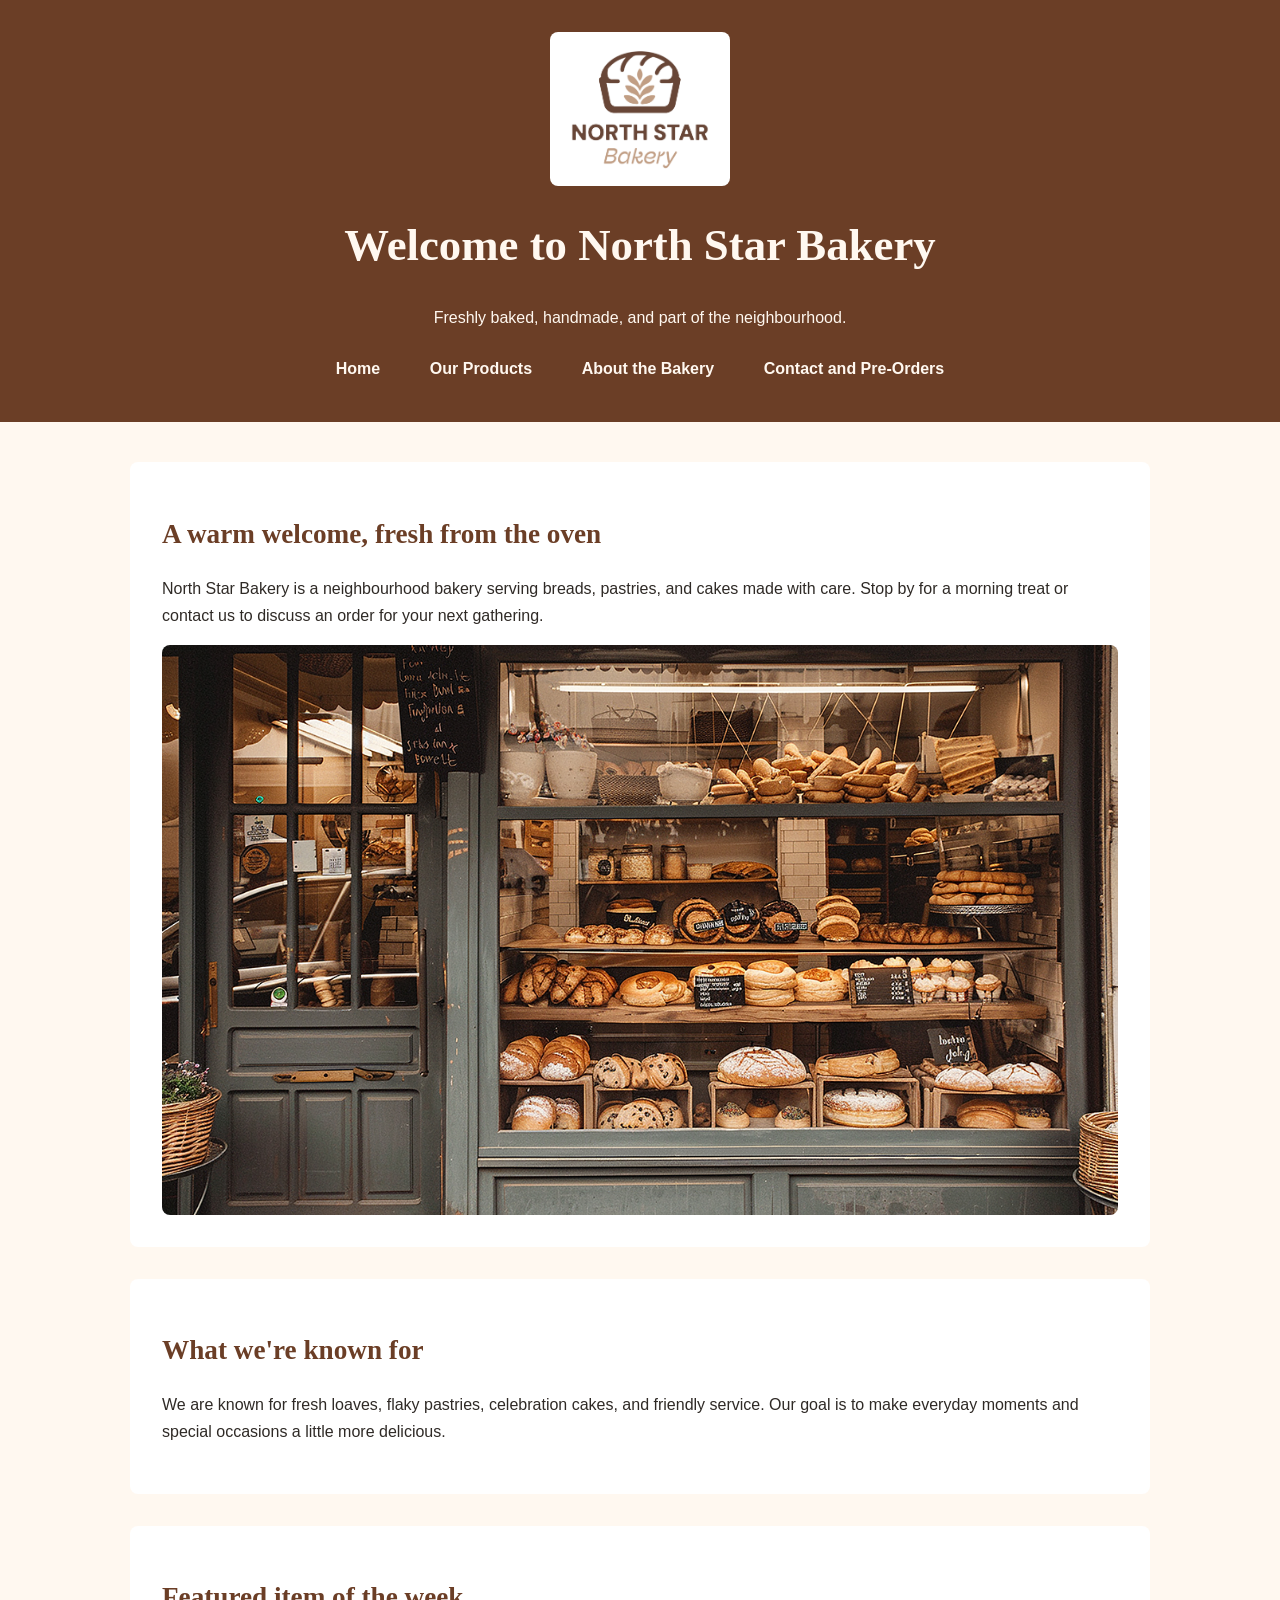
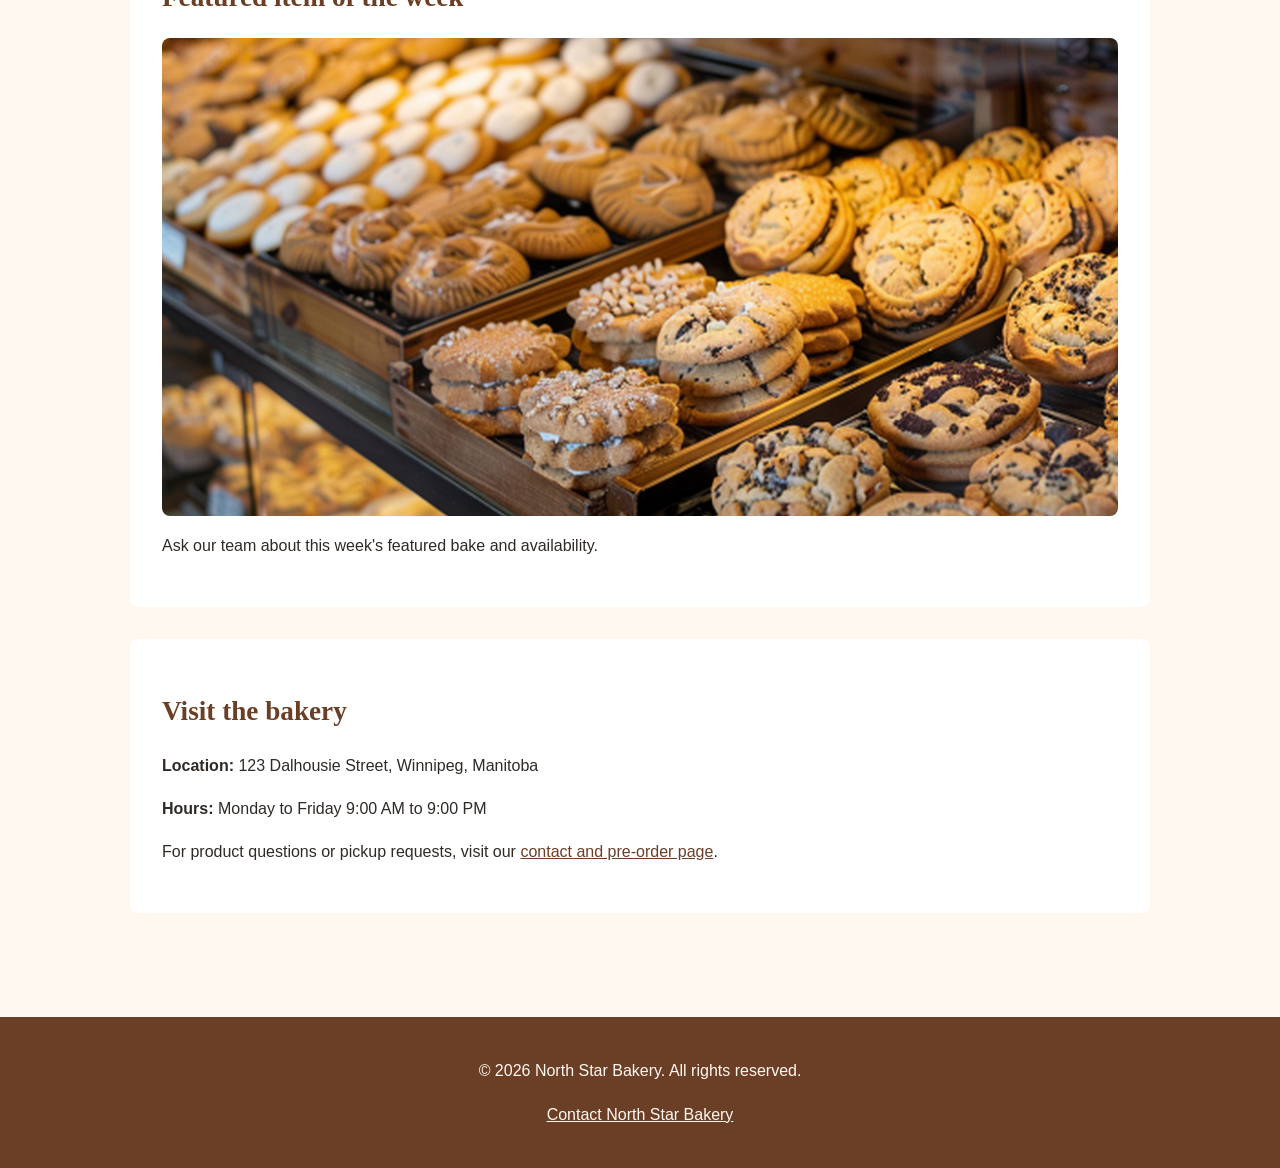
<file: index.html>
<!DOCTYPE html>
<html lang="en">
<head>
    <meta charset="UTF-8">
    <meta name="viewport" content="width=device-width, initial-scale=1.0">
    <title>North Star Bakery | Home</title>
    <link rel="stylesheet" href="style.css">
</head>
<body>
    <header>
        <img src="media/bakery-logo_c.png" alt="North Star Bakery logo">
        <h1>Welcome to North Star Bakery</h1>
        <p>Freshly baked, handmade, and part of the neighbourhood.</p>
        <nav aria-label="Main navigation">
            <ul>
                <li><a href="index.html">Home</a></li>
                <li><a href="products.html">Our Products</a></li>
                <li><a href="about.html">About the Bakery</a></li>
                <li><a href="contact.html">Contact and Pre-Orders</a></li>
            </ul>
        </nav>
    </header>
 
    <main>
        <section>
            <h2>A warm welcome, fresh from the oven</h2>
            <p>North Star Bakery is a neighbourhood bakery serving breads, pastries, and cakes made with care. Stop by for a morning treat or contact us to discuss an order for your next gathering.</p>
            <img src="media/bakery-storefront_c.png" alt="Front entrance and storefront of North Star Bakery">
        </section>
 
        <section>
            <h2>What we're known for</h2>
            <p>We are known for fresh loaves, flaky pastries, celebration cakes, and friendly service. Our goal is to make everyday moments and special occasions a little more delicious.</p>
        </section>
 
        <section>
            <h2>Featured item of the week</h2>
            <picture>
                <source media="(min-width: 700px)" srcset="media/bakery-feature-large_c.png">
                <source media="(max-width: 699px)" srcset="media/bakery-feature-small_c.png">
                <img src="media/bakery-feature-small_c.png" alt="This week's featured freshly baked bakery item">
            </picture>
            <p>Ask our team about this week's featured bake and availability.</p>
        </section>
 
        <section>
            <h2>Visit the bakery</h2>
            <p><strong>Location:</strong> 123 Dalhousie Street, Winnipeg, Manitoba</p>
            <p><strong>Hours:</strong> Monday to Friday 9:00 AM to 9:00 PM</p>
            <p>For product questions or pickup requests, visit our <a href="contact.html">contact and pre-order page</a>.</p>
        </section>
    </main>
 
    <footer>
        <p>&copy; 2026 North Star Bakery. All rights reserved.</p>
        <p><a href="contact.html">Contact North Star Bakery</a></p>
    </footer>
</body>
</html>
</file>
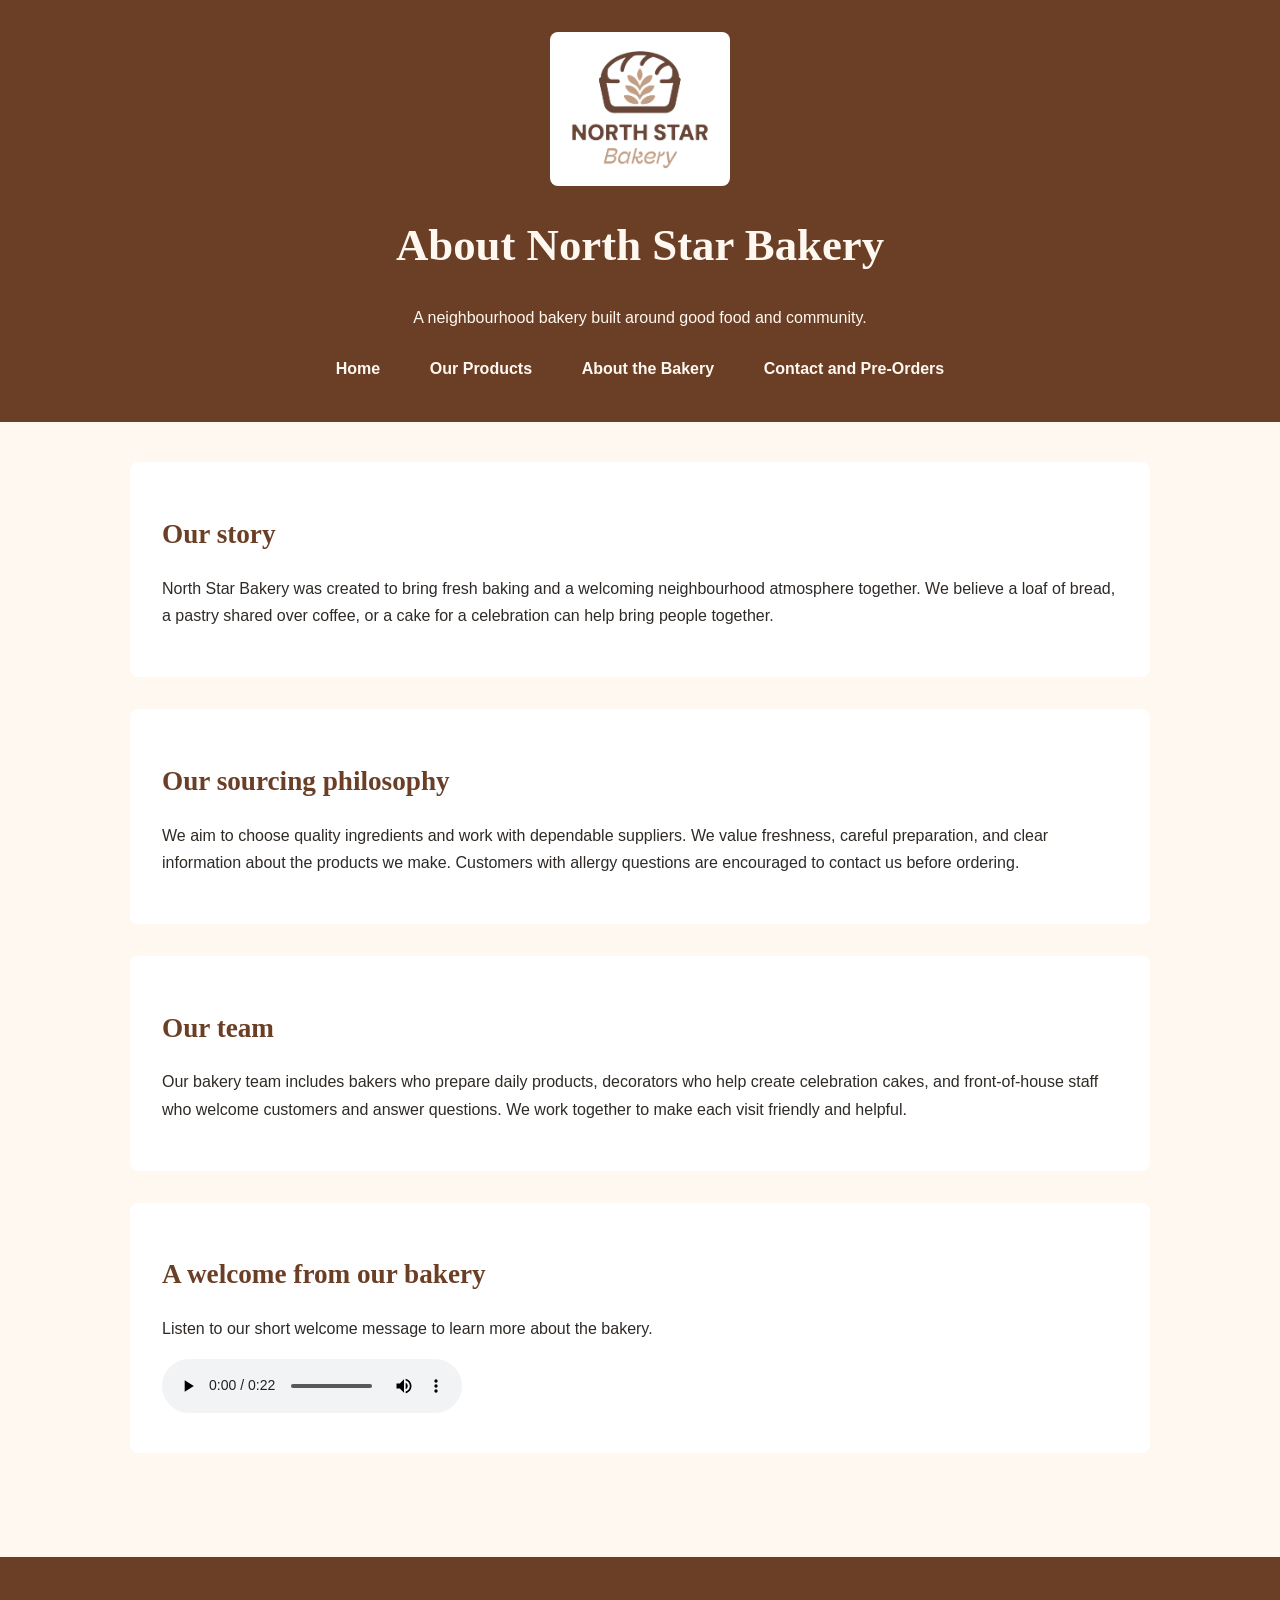
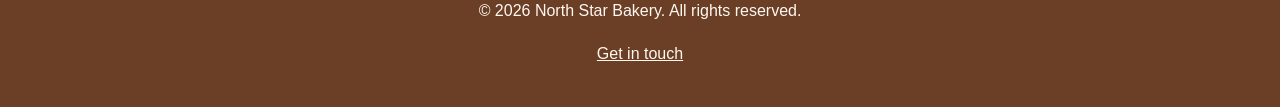
<file: about.html>
<!DOCTYPE html>
<html lang="en">
<head>
    <meta charset="UTF-8">
    <meta name="viewport" content="width=device-width, initial-scale=1.0">
    <title>North Star Bakery | About</title>
    <link rel="stylesheet" href="style.css">
</head>
<body>
    <header>
        <img src="media/bakery-logo_c.png"
     alt="North Star Bakery logo">
        <h1>About North Star Bakery</h1>
        <p>A neighbourhood bakery built around good food and community.</p>
        <nav aria-label="Main navigation">
            <ul>
                <li><a href="index.html">Home</a></li>
                <li><a href="products.html">Our Products</a></li>
                <li><a href="about.html">About the Bakery</a></li>
                <li><a href="contact.html">Contact and Pre-Orders</a></li>
            </ul>
        </nav>
    </header>
 
    <main>
        <section>
            <h2>Our story</h2>
            <p>North Star Bakery was created to bring fresh baking and a welcoming neighbourhood atmosphere together. We believe a loaf of bread, a pastry shared over coffee, or a cake for a celebration can help bring people together.</p>
        </section>
 
        <section>
            <h2>Our sourcing philosophy</h2>
            <p>We aim to choose quality ingredients and work with dependable suppliers. We value freshness, careful preparation, and clear information about the products we make. Customers with allergy questions are encouraged to contact us before ordering.</p>
        </section>
 
        <section>
            <h2>Our team</h2>
            <p>Our bakery team includes bakers who prepare daily products, decorators who help create celebration cakes, and front-of-house staff who welcome customers and answer questions. We work together to make each visit friendly and helpful.</p>
        </section>
 
        <section>
            <h2>A welcome from our bakery</h2>
            <p>Listen to our short welcome message to learn more about the bakery.</p>
            <audio controls>
                <source src="media/bakery-welcome-mixed_c.mp3" type="audio/mpeg">
                Your browser does not support the audio element. Please contact North Star Bakery for information about our bakery.
            </audio>
        </section>
    </main>
 
    <footer>
        <p>&copy; 2026 North Star Bakery. All rights reserved.</p>
        <p><a href="contact.html">Get in touch</a></p>
    </footer>
</body>
</html>
</file>
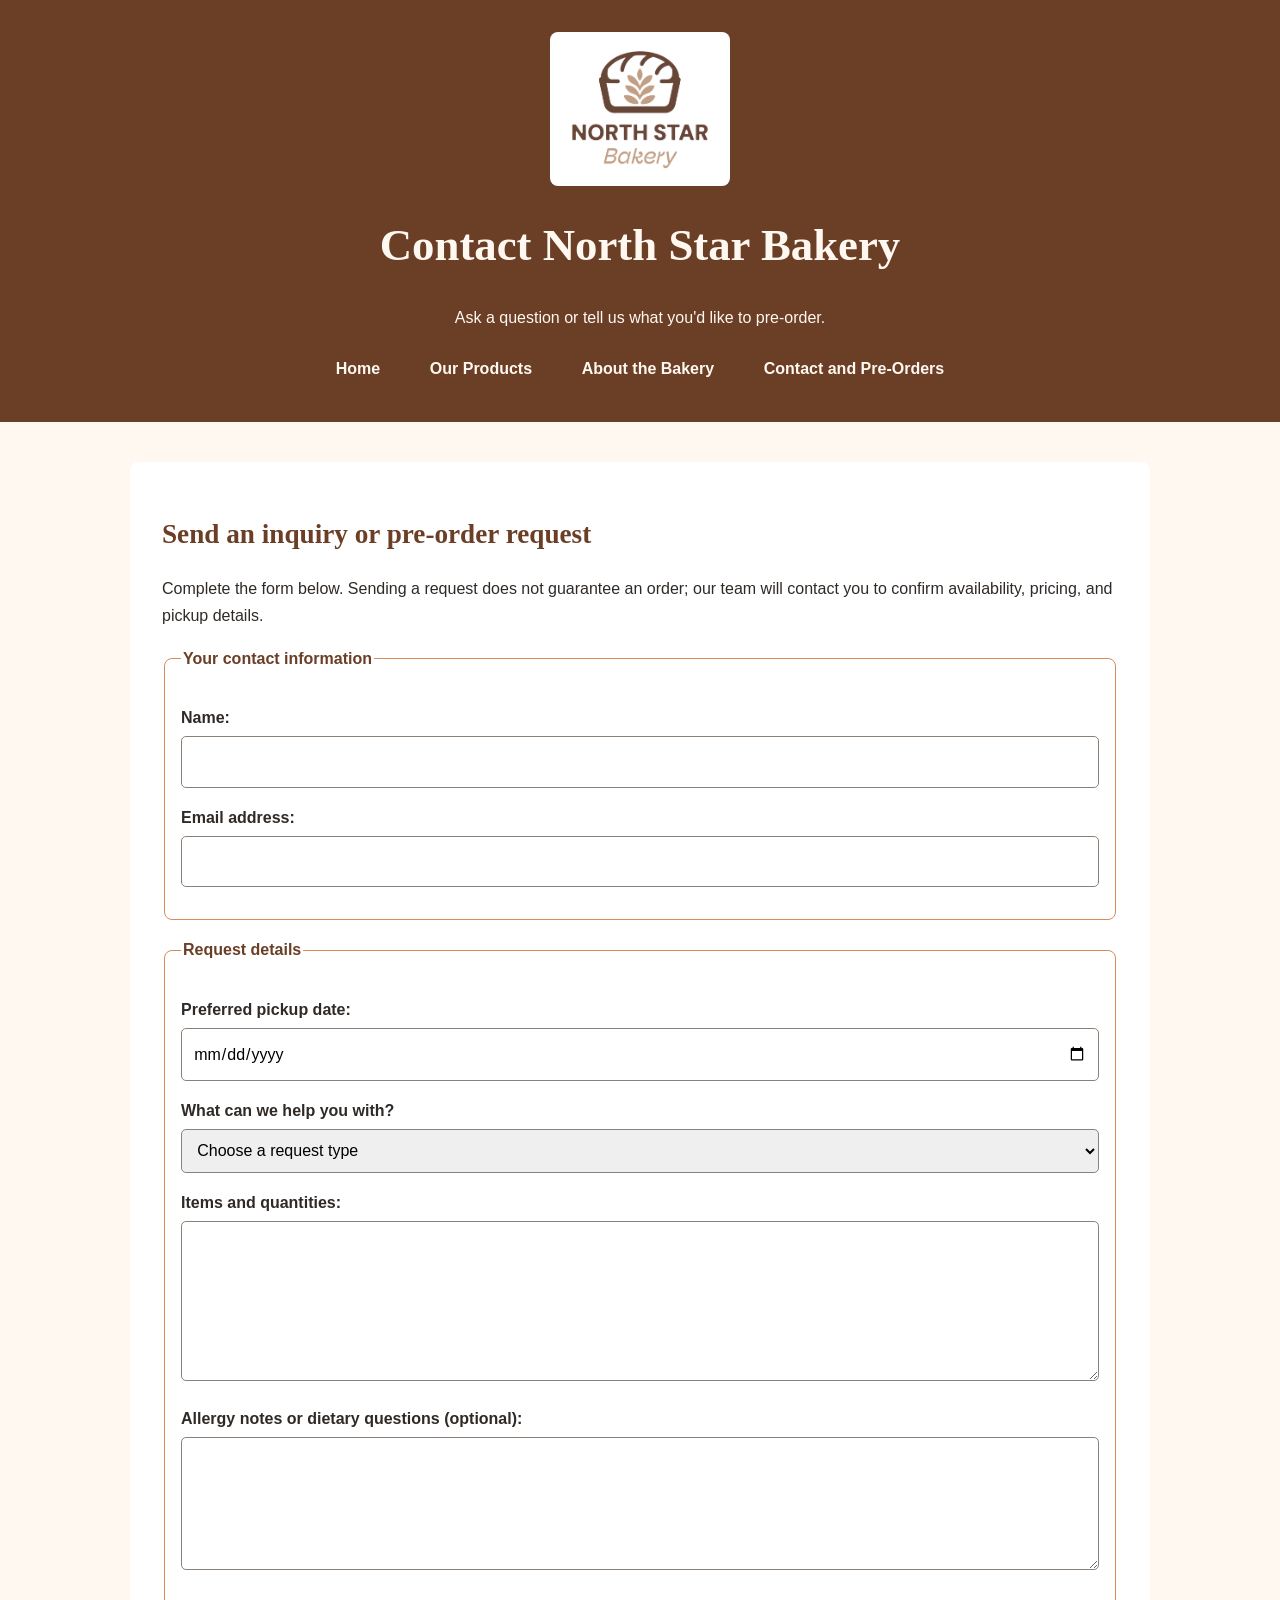
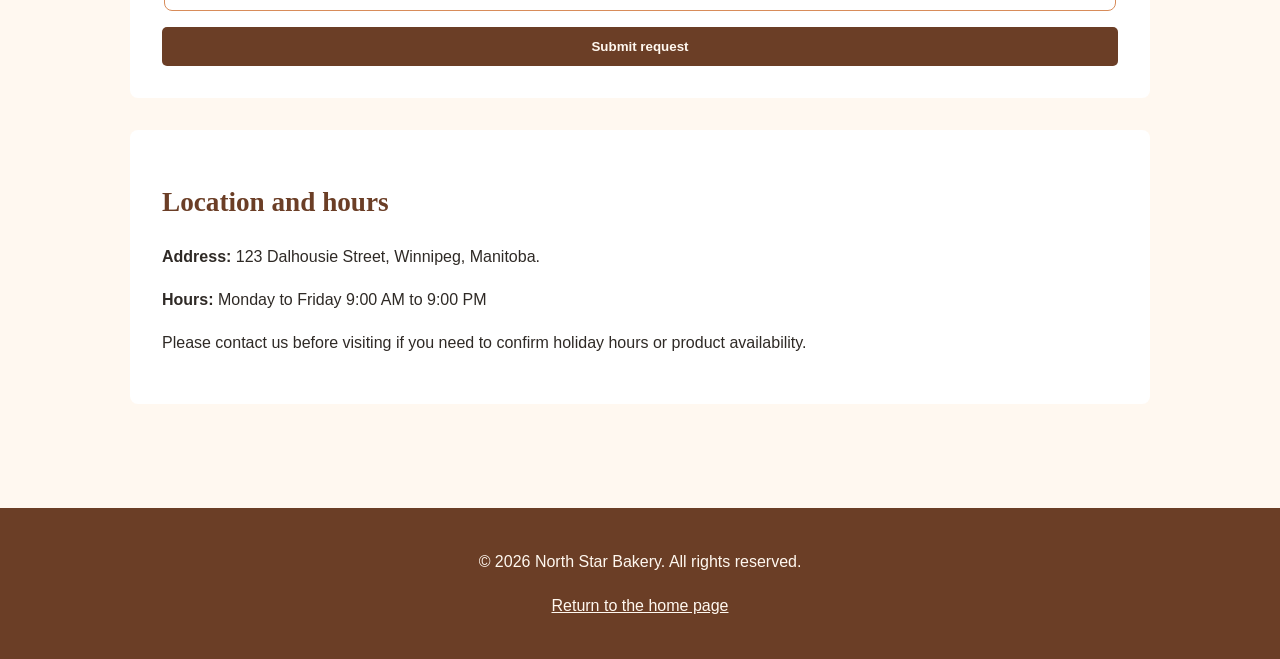
<file: contact.html>
<!DOCTYPE html>
<html lang="en">
<head>
    <meta charset="UTF-8">
    <meta name="viewport" content="width=device-width, initial-scale=1.0">
    <title>North Star Bakery | Contact and Pre-Orders</title>
    <link rel="stylesheet" href="style.css">
</head>
<body>
    <header>
        <img src="media/bakery-logo_c.png"
     alt="North Star Bakery logo">
        <h1>Contact North Star Bakery</h1>
        <p>Ask a question or tell us what you'd like to pre-order.</p>
        <nav aria-label="Main navigation">
            <ul>
                <li><a href="index.html">Home</a></li>
                <li><a href="products.html">Our Products</a></li>
                <li><a href="about.html">About the Bakery</a></li>
                <li><a href="contact.html">Contact and Pre-Orders</a></li>
            </ul>
        </nav>
    </header>
 
    <main>
        <section>
            <h2>Send an inquiry or pre-order request</h2>
            <p>Complete the form below. Sending a request does not guarantee an order; our team will contact you to confirm availability, pricing, and pickup details.</p>
 
            <form action="#" method="post">
                <fieldset>
                    <legend>Your contact information</legend>
 
                    <p>
                        <label for="customer-name">Name:</label>
                        <input type="text" id="customer-name" name="customer-name" autocomplete="name" required>
                    </p>
 
                    <p>
                        <label for="customer-email">Email address:</label>
                        <input type="email" id="customer-email" name="customer-email" autocomplete="email" required>
                    </p>
                </fieldset>
 
                <fieldset>
                    <legend>Request details</legend>
 
                    <p>
                        <label for="pickup-date">Preferred pickup date:</label>
                        <input type="date" id="pickup-date" name="pickup-date" required>
                    </p>
 
                    <p>
                        <label for="request-type">What can we help you with?</label>
                        <select id="request-type" name="request-type" required>
                            <option value="">Choose a request type</option>
                            <option value="pre-order">Pre-order</option>
                            <option value="general-question">General question</option>
                            <option value="custom-cake">Custom cake inquiry</option>
                        </select>
                    </p>
 
                    <p>
                        <label for="item-details">Items and quantities:</label>
                        <textarea id="item-details" name="item-details" rows="5" required></textarea>
                    </p>
 
                    <p>
                        <label for="allergy-notes">Allergy notes or dietary questions (optional):</label>
                        <textarea id="allergy-notes" name="allergy-notes" rows="4"></textarea>
                    </p>
                </fieldset>
 
                <button type="submit">Submit request</button>
            </form>
        </section>
 
        <section>
            <h2>Location and hours</h2>
            <p><strong>Address:</strong> 123 Dalhousie Street, Winnipeg, Manitoba.</p>
            <p><strong>Hours:</strong> Monday to Friday 9:00 AM to 9:00 PM</p>
            <p>Please contact us before visiting if you need to confirm holiday hours or product availability.</p>
        </section>
    </main>
 
    <footer>
        <p>&copy; 2026 North Star Bakery. All rights reserved.</p>
        <p><a href="index.html">Return to the home page</a></p>
    </footer>
</body>
</html>
</file>
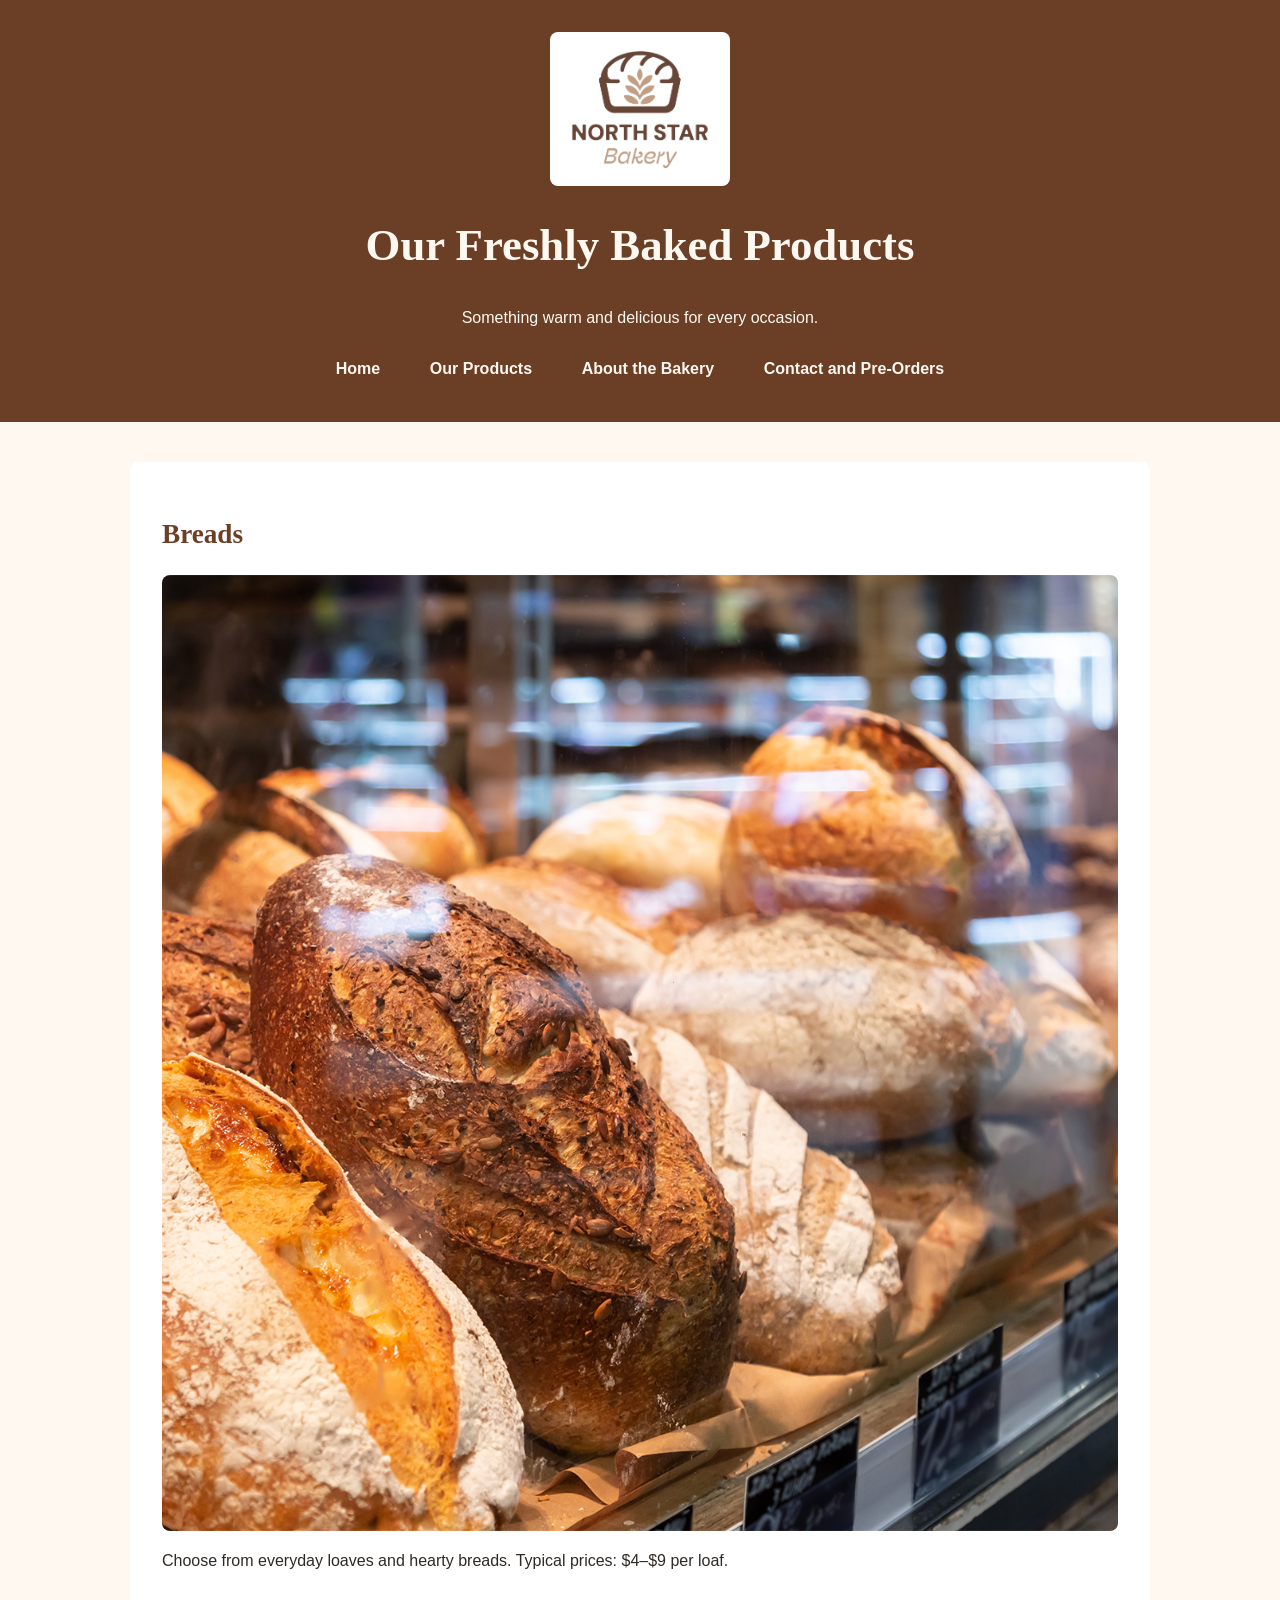
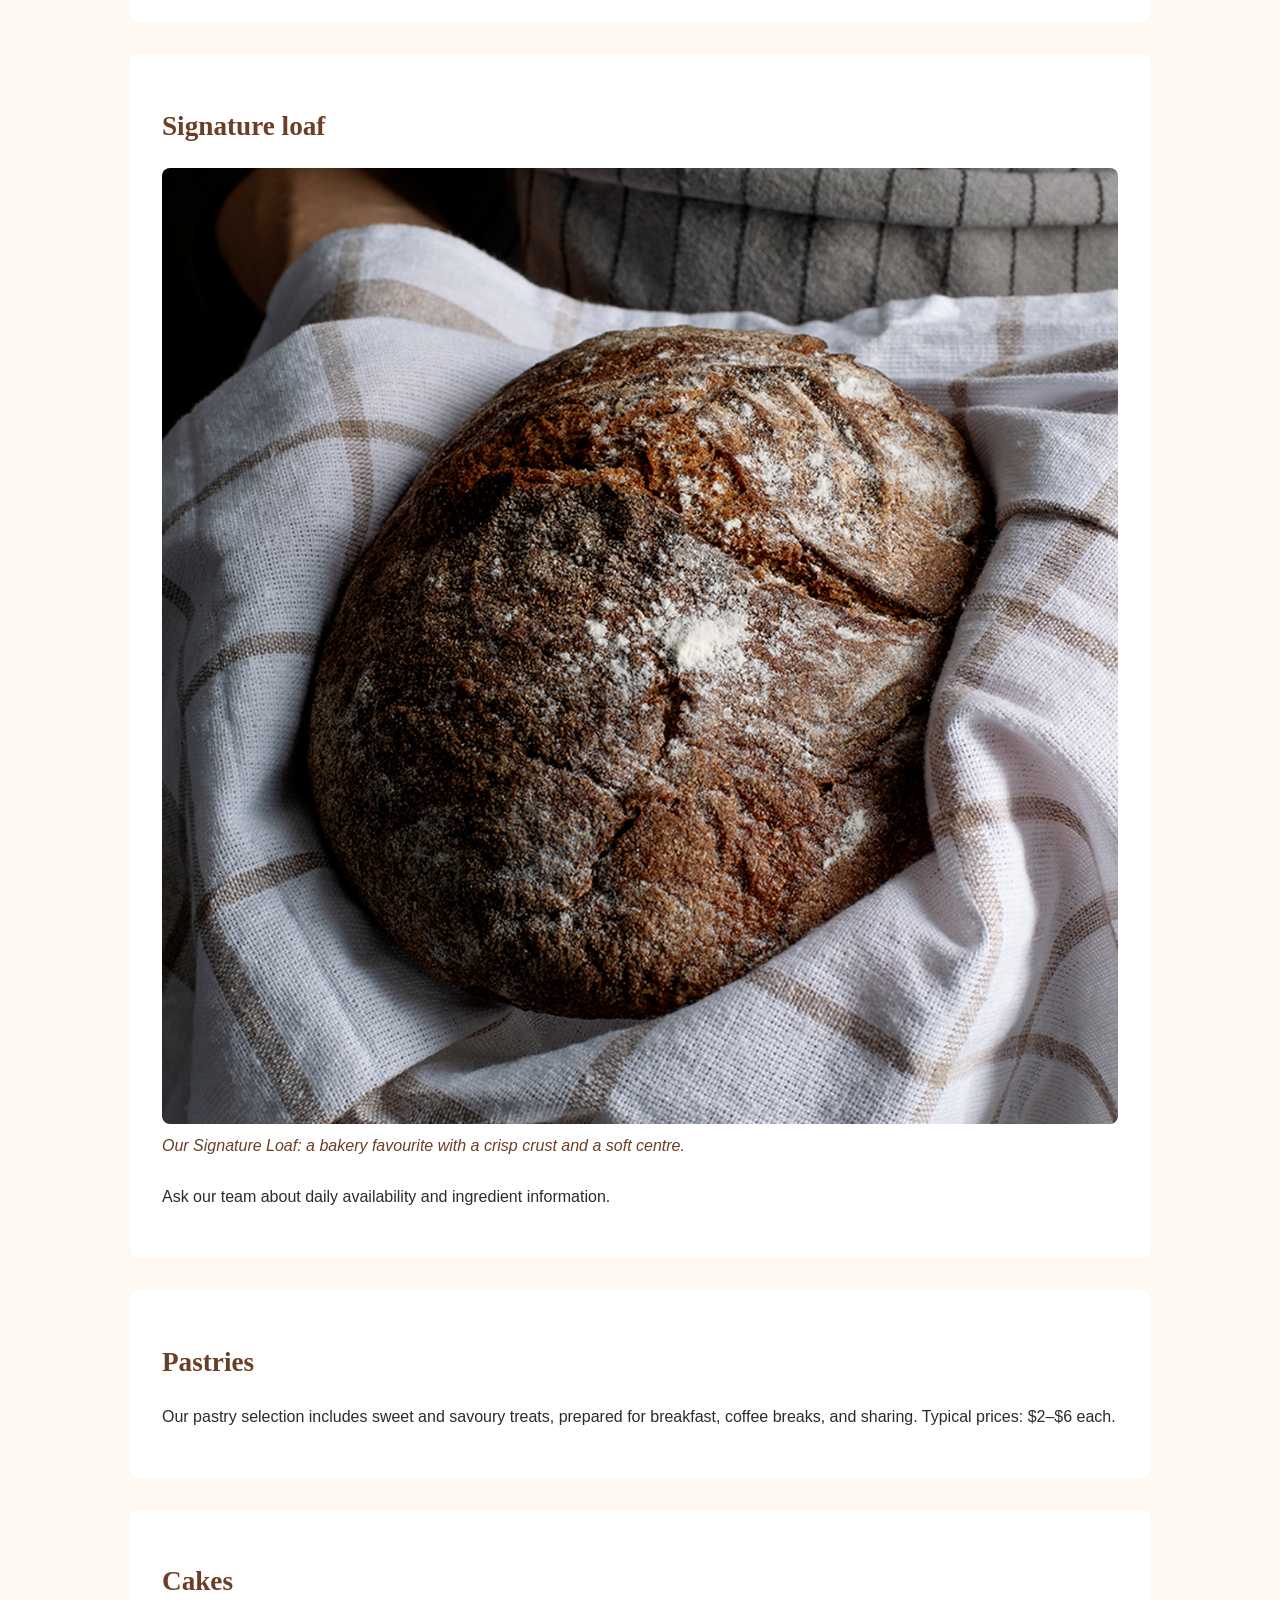
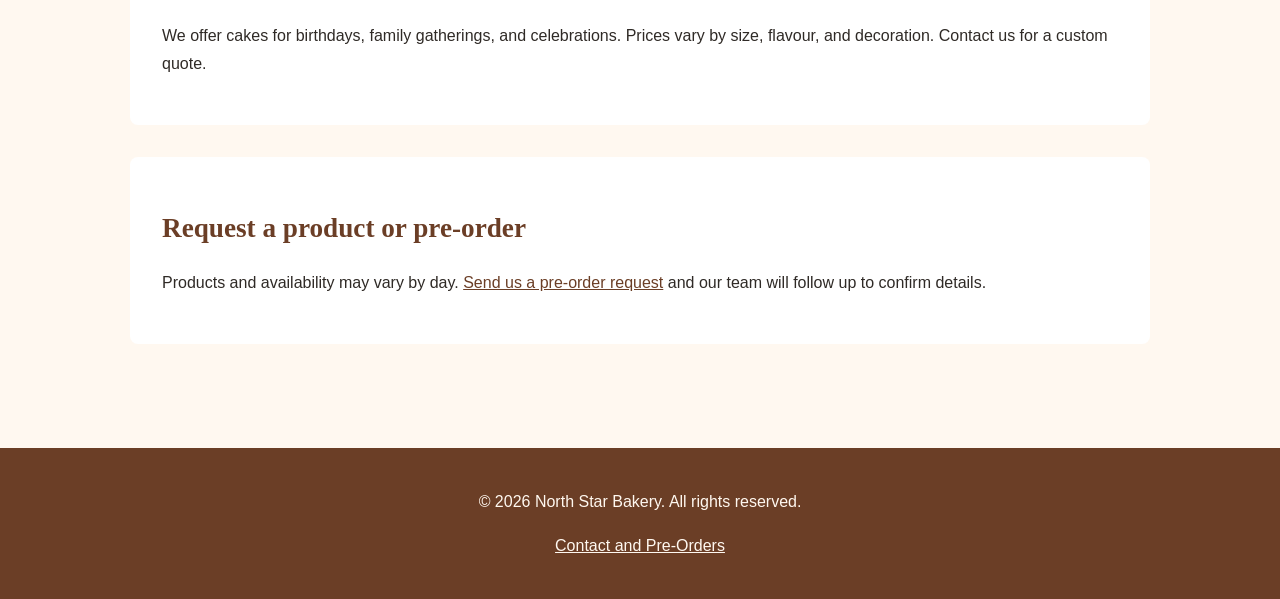
<file: products.html>
<!DOCTYPE html>
<html lang="en">
<head>
    <meta charset="UTF-8">
    <meta name="viewport" content="width=device-width, initial-scale=1.0">
    <title>North Star Bakery | Products</title>
    <link rel="stylesheet" href="style.css">
</head>
<body>
    <header>
        <img src="media/bakery-logo_c.png"
     alt="North Star Bakery logo">
        <h1>Our Freshly Baked Products</h1>
        <p>Something warm and delicious for every occasion.</p>
        <nav aria-label="Main navigation">
            <ul>
                <li><a href="index.html">Home</a></li>
                <li><a href="products.html">Our Products</a></li>
                <li><a href="about.html">About the Bakery</a></li>
                <li><a href="contact.html">Contact and Pre-Orders</a></li>
            </ul>
        </nav>
    </header>
 
    <main>
        <section>
            <h2>Breads</h2>
            <img src="media/bakery-bread_c.png" alt="Freshly baked loaves of bread displayed for customers">
            <p>Choose from everyday loaves and hearty breads. Typical prices: $4–$9 per loaf.</p>
        </section>
 
        <section>
            <h2>Signature loaf</h2>
            <figure>
                <img src="media/bakery-signature-loaf_c.png" alt="North Star Bakery's signature artisan loaf with a golden crust">
                <figcaption>Our Signature Loaf: a bakery favourite with a crisp crust and a soft centre.</figcaption>
            </figure>
            <p>Ask our team about daily availability and ingredient information.</p>
        </section>
 
        <section>
            <h2>Pastries</h2>
            <p>Our pastry selection includes sweet and savoury treats, prepared for breakfast, coffee breaks, and sharing. Typical prices: $2–$6 each.</p>
        </section>
 
        <section>
            <h2>Cakes</h2>
            <p>We offer cakes for birthdays, family gatherings, and celebrations. Prices vary by size, flavour, and decoration. Contact us for a custom quote.</p>
        </section>
 
        <section>
            <h2>Request a product or pre-order</h2>
            <p>Products and availability may vary by day. <a href="contact.html">Send us a pre-order request</a> and our team will follow up to confirm details.</p>
        </section>
    </main>
 
    <footer>
        <p>&copy; 2026 North Star Bakery. All rights reserved.</p>
        <p><a href="contact.html">Contact and Pre-Orders</a></p>
    </footer>
</body>
</html>
</file>
<file: style.css>
/* NORTH STAR BAKERY - TOUCHSTONE 3 */

/* 1. Design system */
:root {
    --cream: #FFF8F0;
    --brown: #6B3E26;
    --peach: #D88C5A;
    --charcoal: #2F2A26;
}

* {
    box-sizing: border-box;
}

body {
    margin: 0;
    background-color: var(--cream);
    color: var(--charcoal);
    font-family: Arial, sans-serif;
    line-height: 1.7;
}

h1, h2, h3 {
    color: var(--brown);
    font-family: Georgia, serif;
    line-height: 1.3;
}

h1 {
    font-size: 2.2rem;
}

h2 {
    font-size: 1.7rem;
}

/* 2. Header and navigation */
header {
    background-color: var(--brown);
    color: var(--cream);
    padding: 1.5rem 1rem;
    text-align: center;
}

header h1 {
    color: var(--cream);
}

nav ul {
    display: flex;
    flex-direction: column;
    align-items: center;
    gap: 0.5rem;
    list-style: none;
    padding: 0;
    margin: 1rem 0 0;
}

nav a {
    color: var(--cream);
    font-weight: bold;
    text-decoration: none;
    padding: 0.5rem 0.8rem;
    display: inline-block;
}

nav a:hover,
nav a:focus {
    background-color: var(--peach);
    color: var(--charcoal);
    border-radius: 5px;
}

/* 3. Main content */
main {
    width: 100%;
    max-width: 1100px;
    margin: 0 auto;
    padding: 1.5rem;
}

section {
    margin-bottom: 2rem;
    padding: 1.25rem;
    background-color: #FFFFFF;
    border-radius: 8px;
}

img, video {
    max-width: 100%;
    height: auto;
    display: block;
    border-radius: 8px;
}

figure {
    margin: 1.5rem 0;
}

figcaption {
    color: var(--brown);
    font-style: italic;
    margin-top: 0.5rem;
}

/* 4. Links and buttons */
a {
    color: var(--brown);
}

button,
input[type="submit"] {
    background-color: var(--brown);
    color: var(--cream);
    border: none;
    border-radius: 5px;
    padding: 0.75rem 1.2rem;
    font-weight: bold;
    cursor: pointer;
}

button:hover,
input[type="submit"]:hover {
    background-color: var(--peach);
    color: var(--charcoal);
}

/* 5. Forms */
form {
    display: flex;
    flex-direction: column;
    gap: 1rem;
}

fieldset {
    border: 1px solid var(--peach);
    border-radius: 8px;
    padding: 1rem;
}

legend {
    color: var(--brown);
    font-weight: bold;
}

label {
    display: block;
    font-weight: bold;
    margin-bottom: 0.3rem;
}

input,
select,
textarea {
    width: 100%;
    padding: 0.7rem;
    border: 1px solid #8B8178;
    border-radius: 5px;
    font: inherit;
}

input:focus,
select:focus,
textarea:focus {
    outline: 2px solid var(--brown);
    outline-offset: 2px;
}

/* 6. Footer */
footer {
    background-color: var(--brown);
    color: var(--cream);
    text-align: center;
    padding: 1.5rem;
    margin-top: 2rem;
}

footer a {
    color: var(--cream);
}

/* 7. Larger screens */
@media (min-width: 768px) {
    header {
        padding: 2rem;
    }

    nav ul {
        flex-direction: row;
        justify-content: center;
        gap: 1.5rem;
    }

    main {
        padding: 2.5rem;
    }

    section {
        padding: 2rem;
    }

    h1 {
        font-size: 2.8rem;
    }

    .content-row {
        display: flex;
        align-items: center;
        gap: 2rem;
    }

    .content-row > * {
        flex: 1;
        min-width: 0;
    }
}

/* Resize the bakery logo */
header img {
    width: 180px;
    max-width: 60%;
    height: auto;
    margin: 0 auto 1rem;
}
</file>
